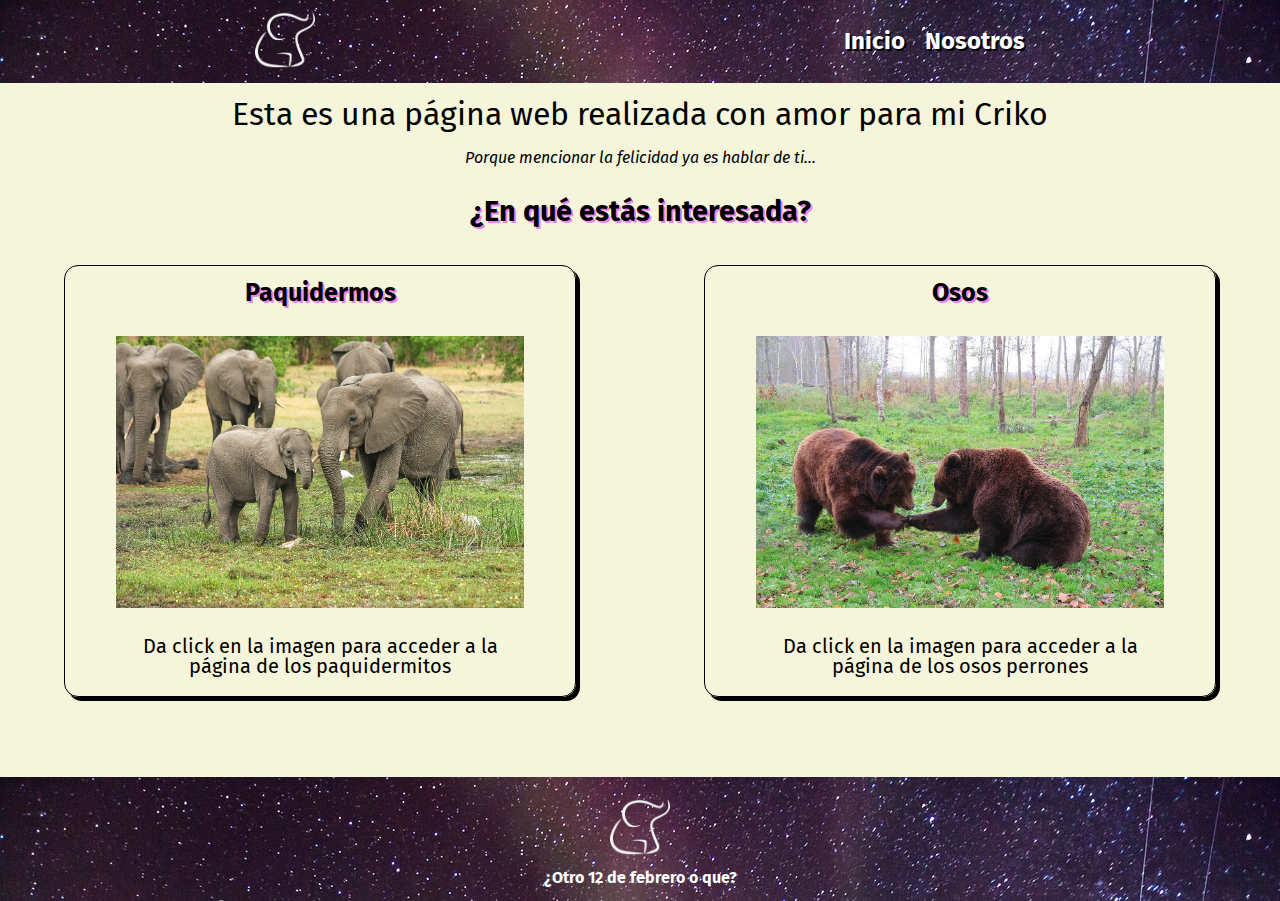
<file: index.html>
<!DOCTYPE html>

<html lang="es">

    <head>

        <meta charset="UTF-8">
        <title>Inicio - Paquidermosos</title>
        <link rel="preconnect" href="https://fonts.googleapis.com">
        <link rel="preconnect" href="https://fonts.gstatic.com" crossorigin>
        <link href="https://fonts.googleapis.com/css2?family=Fira+Sans:wght@300&display=swap" rel="stylesheet">
        <link rel="stylesheet" href="reset.css">
        <link rel="stylesheet" href="style.css">

    </head>

    <body>
        <header>
            
            <div class="caja-menu">

                <h1><img src="Imagenes/logoblanco1.png" alt="Logo paquidermito" class="logo-h1"></h1>

                <nav>
                    <ul>
                        <li><a href="index.html">Inicio</a></li>
                        <li><a href="nosotros.html">Nosotros</a></li>
                    </ul>
                </nav>

            </div>

        </header>

        <main>
            <div class="inicio-main">
                <div class="bienvenida">
                    <h2>Esta es una página web realizada con amor para mi Criko</h2>

                    <p>Porque mencionar la felicidad ya es hablar de ti...</p>
                </div>

                <section class="menu-paquidermosos">
                    <h3>¿En qué estás interesada?</h3>

                    <ul>
                        <li>
                            <h4>Paquidermos</h4>
                            <a href="paquidermos.html"><img src="Imagenes/paquidermos1.jpg" alt="Paquidermos felices" class="imagen-menu-paquidermosos"></a>
                            <p>Da click en la imagen para acceder a la página de los paquidermitos</p>
                        </li>

                        <li>
                            <h4>Osos</h4>
                            <a href="osos.html"><img src="Imagenes/osos1.jpg" alt="Osos perrones" class="imagen-menu-paquidermosos"></a>
                            <p>Da click en la imagen para acceder a la página de los osos perrones</p>
                        </li>
                    </ul>
                </section>
            </div>
        </main>

        <footer>
            <div>
                <img src="Imagenes/logoblanco1.png" alt="Logo paquidermil" class="logo-footer">
                <p>¿Otro 12 de febrero o que?</p>
            </div>
        </footer>
    </body>
</html>
</file>
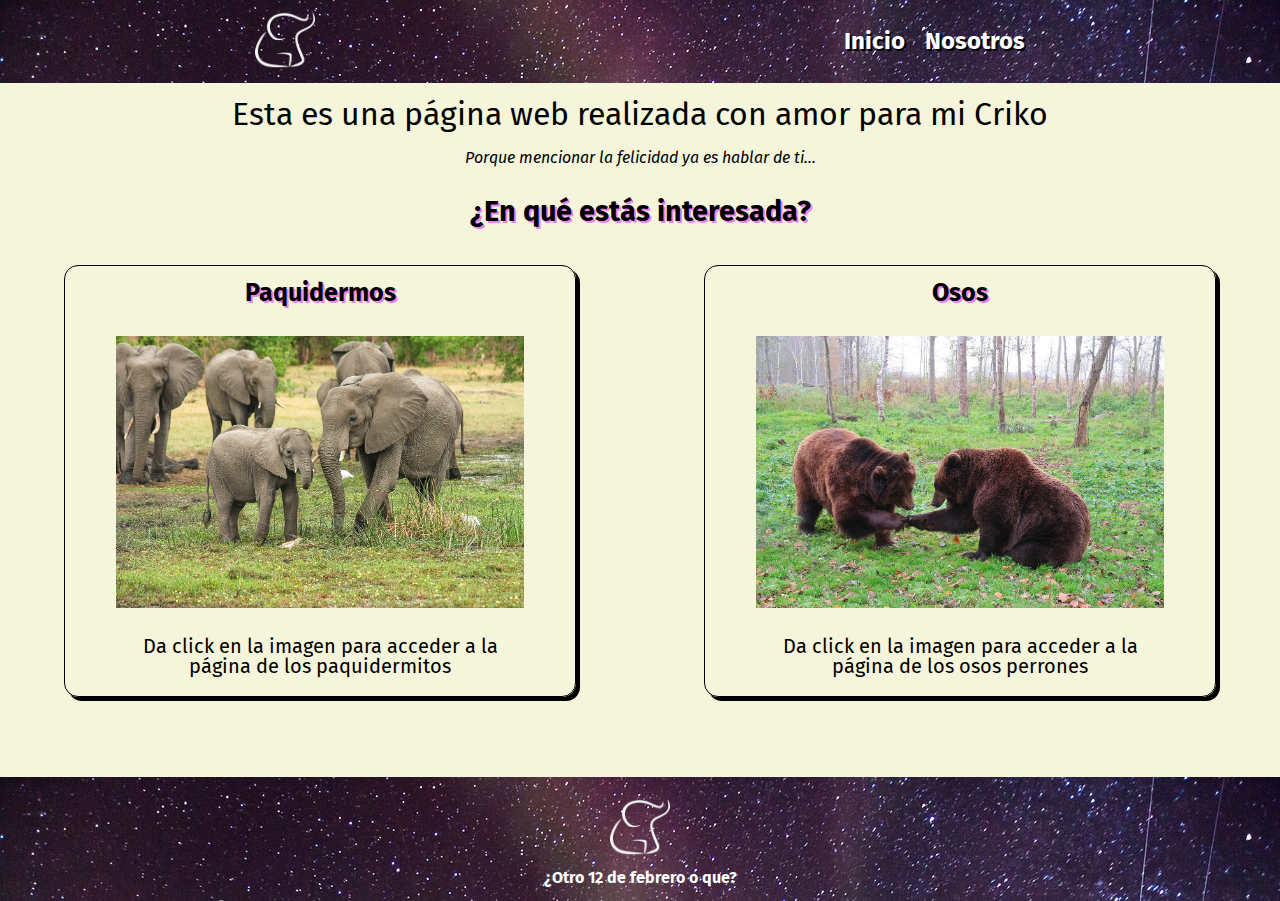
<file: inicio.html>
<!DOCTYPE html>

<html lang="es">

    <head>

        <meta charset="UTF-8">
        <title>Inicio - Paquidermosos</title>
        <link rel="preconnect" href="https://fonts.googleapis.com">
        <link rel="preconnect" href="https://fonts.gstatic.com" crossorigin>
        <link href="https://fonts.googleapis.com/css2?family=Fira+Sans:wght@300&display=swap" rel="stylesheet">
        <link rel="stylesheet" href="reset.css">
        <link rel="stylesheet" href="style.css">

    </head>

    <body>
        <header>
            
            <div class="caja-menu">

                <h1><img src="Imagenes/logoblanco1.png" alt="Logo paquidermito" class="logo-h1"></h1>

                <nav>
                    <ul>
                        <li><a href="inicio.html">Inicio</a></li>
                        <li><a href="nosotros.html">Nosotros</a></li>
                    </ul>
                </nav>

            </div>

        </header>

        <main>
            <div class="inicio-main">
                <div class="bienvenida">
                    <h2>Esta es una página web realizada con amor para mi Criko</h2>

                    <p>Porque mencionar la felicidad ya es hablar de ti...</p>
                </div>

                <section class="menu-paquidermosos">
                    <h3>¿En qué estás interesada?</h3>

                    <ul>
                        <li>
                            <h4>Paquidermos</h4>
                            <a href="paquidermos.html"><img src="Imagenes/paquidermos1.jpg" alt="Paquidermos felices" class="imagen-menu-paquidermosos"></a>
                            <p>Da click en la imagen para acceder a la página de los paquidermitos</p>
                        </li>

                        <li>
                            <h4>Osos</h4>
                            <a href="osos.html"><img src="Imagenes/osos1.jpg" alt="Osos perrones" class="imagen-menu-paquidermosos"></a>
                            <p>Da click en la imagen para acceder a la página de los osos perrones</p>
                        </li>
                    </ul>
                </section>
            </div>
        </main>

        <footer>
            <div>
                <img src="Imagenes/logoblanco1.png" alt="Logo paquidermil" class="logo-footer">
                <p>¿Otro 12 de febrero o que?</p>
            </div>
        </footer>
    </body>
</html>
</file>
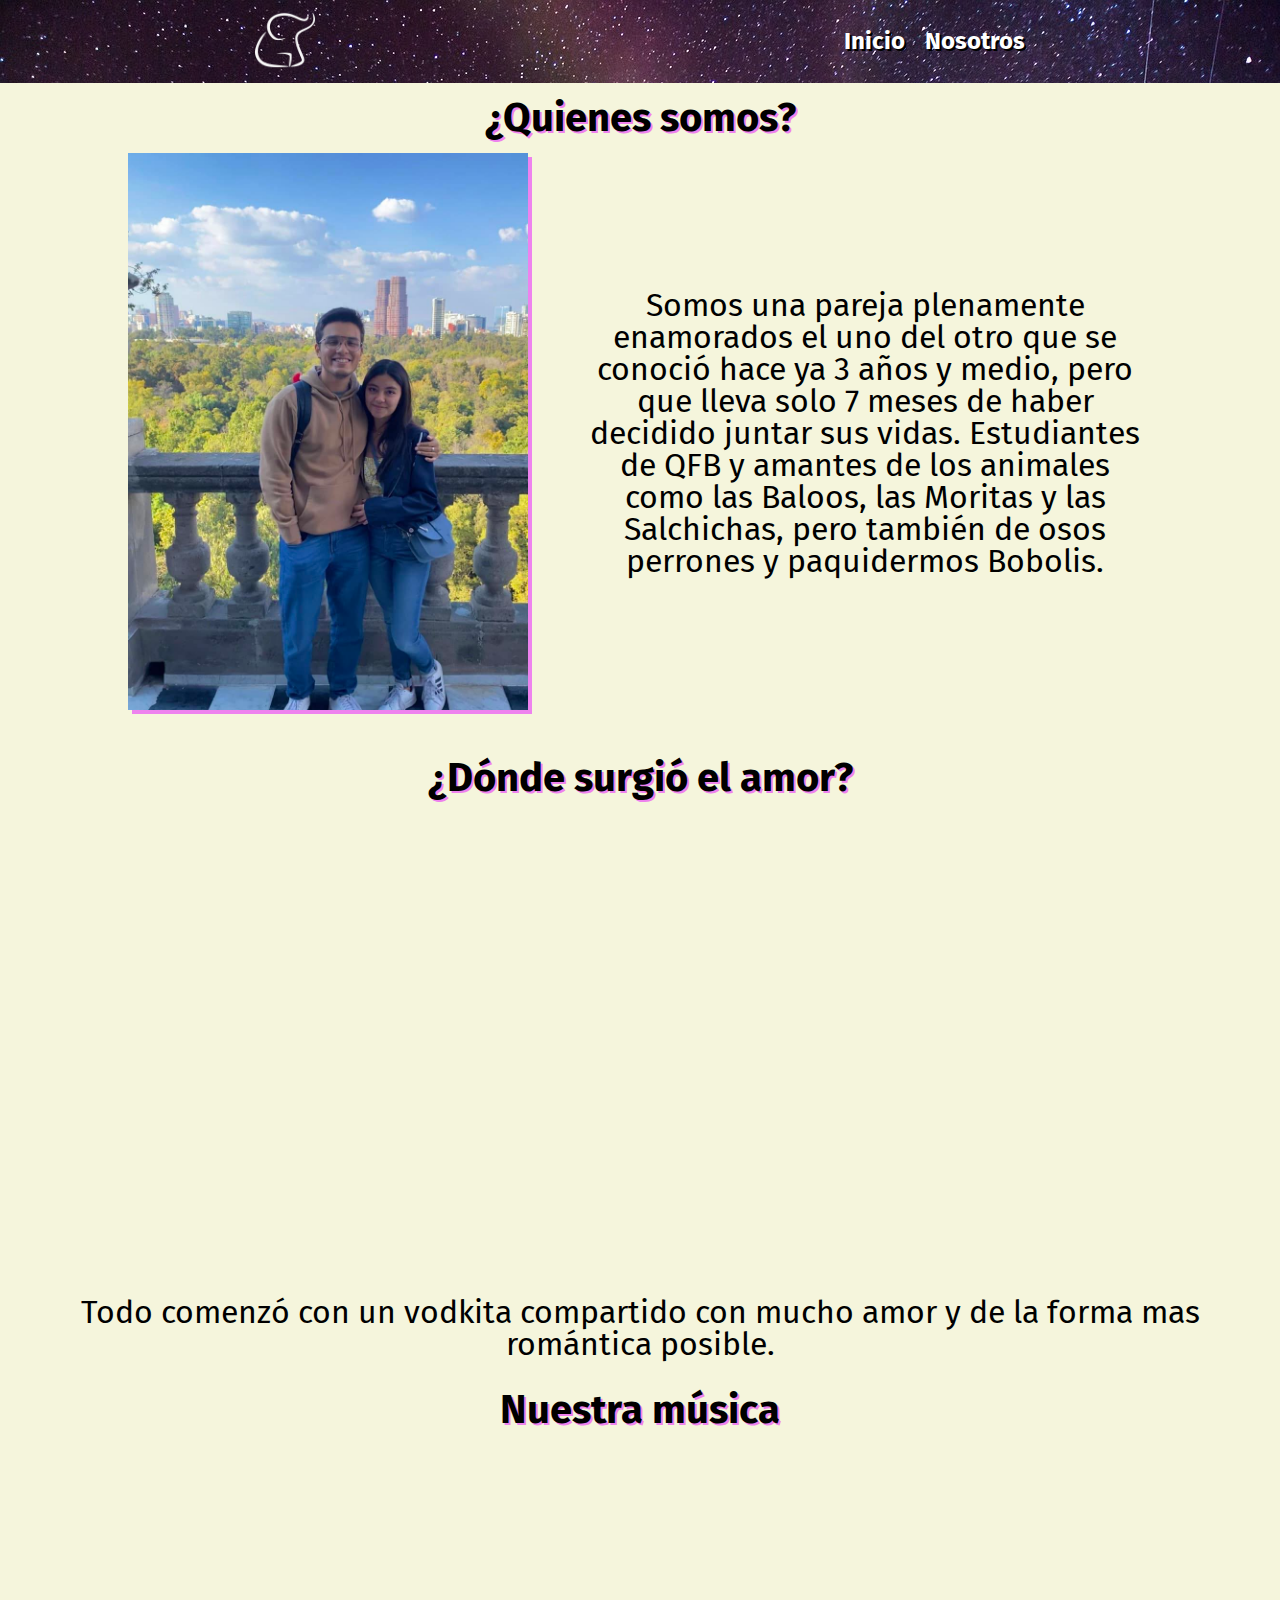
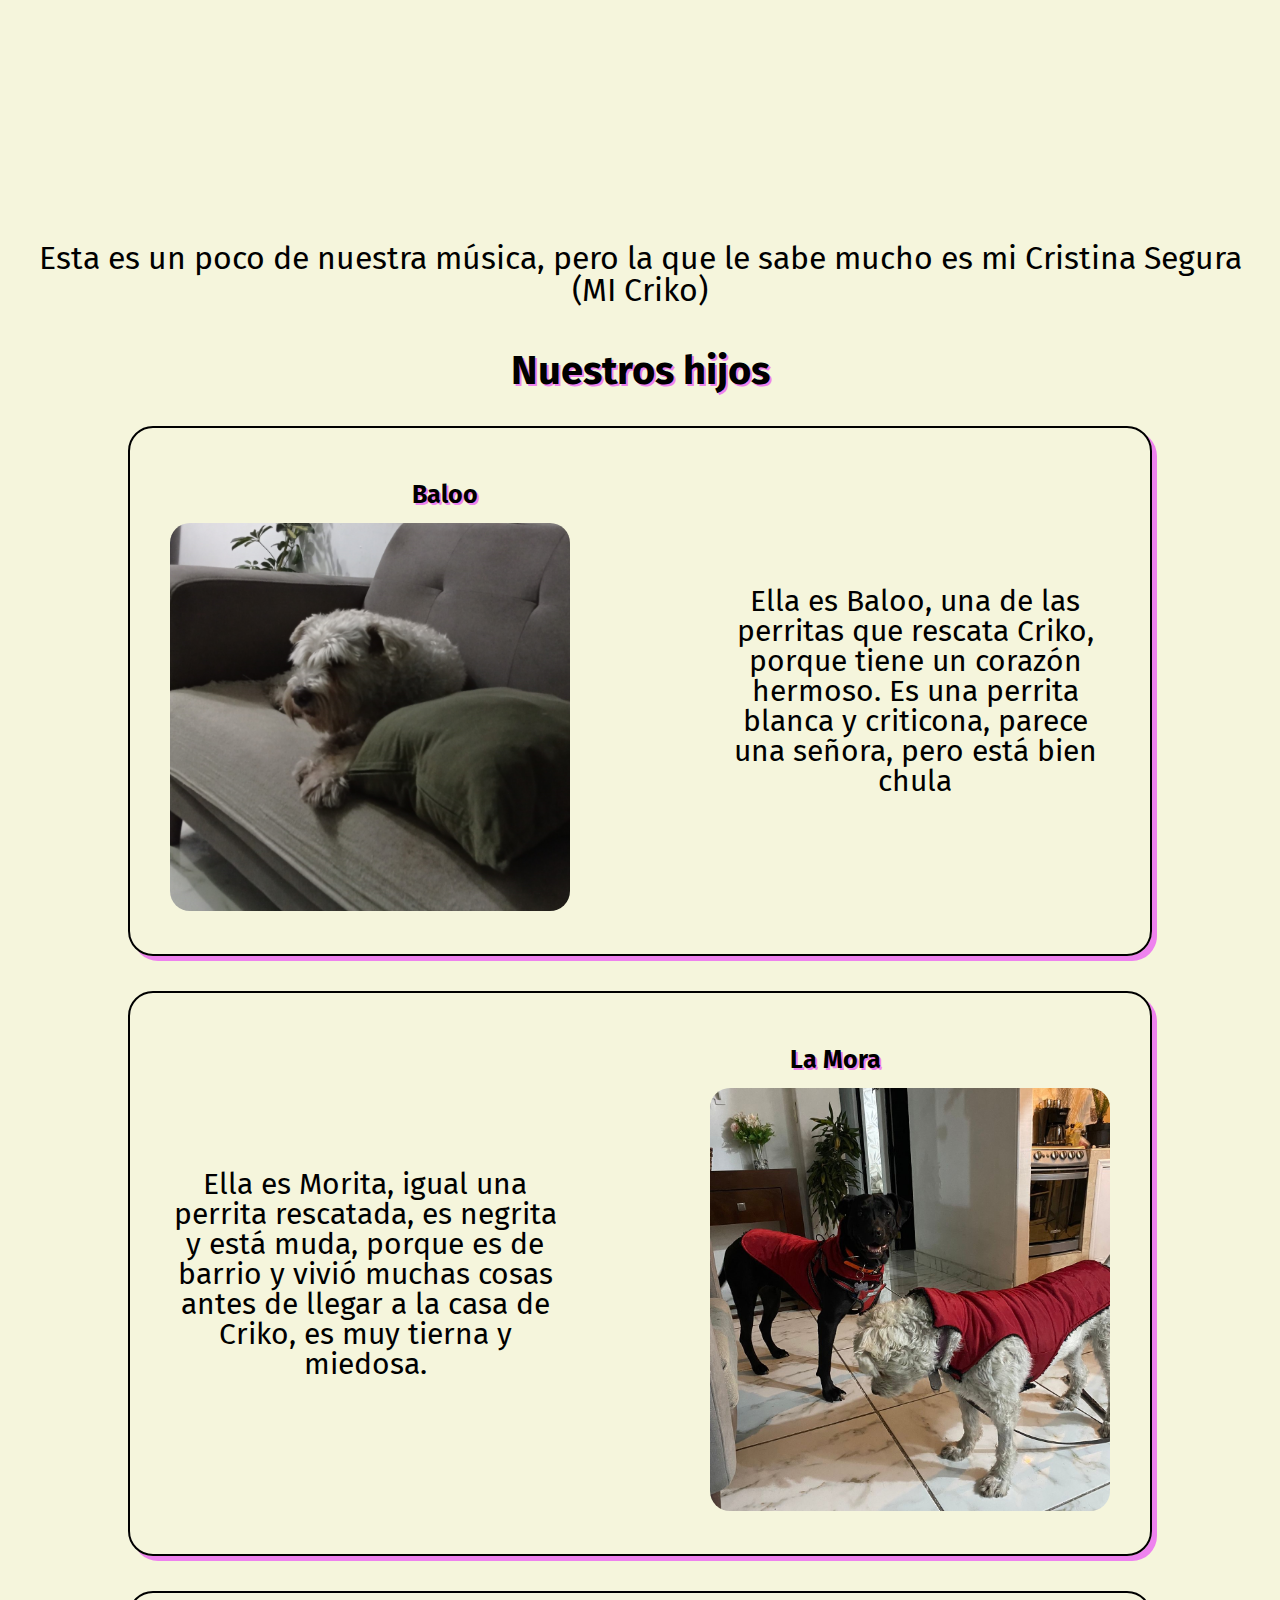
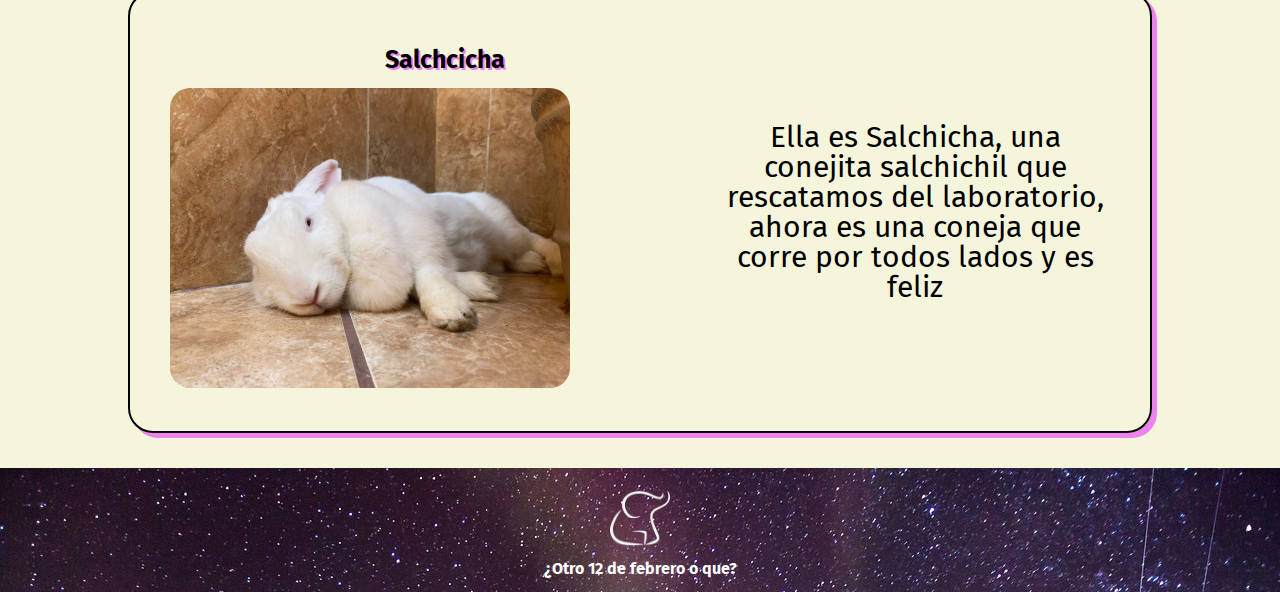
<file: nosotros.html>
<!DOCTYPE html>

<html lang="es">
    <head>
        <meta charset="UTF-8">
        <title>Nosotros - Paquidermosos</title>
        <link rel="preconnect" href="https://fonts.googleapis.com">
        <link rel="preconnect" href="https://fonts.gstatic.com" crossorigin>
        <link href="https://fonts.googleapis.com/css2?family=Fira+Sans:wght@300&display=swap" rel="stylesheet">
        <link rel="stylesheet" href="reset.css">
        <link rel="stylesheet" href="style.css">
    </head>

    <body>
        <header>
            <div class="caja-menu">

                <h1><img src="Imagenes/logoblanco1.png" alt="Logo paquidermito" class="logo-h1"></h1>

                <nav>
                    <ul>
                        <li><a href="index.html">Inicio</a></li>
                        <li><a href="nosotros.html">Nosotros</a></li>
                    </ul>
                </nav>

            </div>
        </header>

        <main>
            <div class="nosotros-main">

                <h2 class="nosotros-titulo">¿Quienes somos?</h2>

                <div class="nosotros">

                    <div class="nosotros1">
                        <img src="Imagenes/Nosotros/nosotros-juntos.jpg" alt="Fotito feliz">
                    </div>

                    <div class="nosotros2">
                        <p>Somos una pareja plenamente enamorados el uno del otro que se conoció hace ya 3 años y medio, pero que lleva solo 7 meses de haber decidido juntar sus vidas. Estudiantes de QFB y amantes de los animales como las Baloos, las Moritas y las Salchichas, pero también de osos perrones y paquidermos Bobolis.</p>
                    </div>

                </div>

                <div class="ubi-juan">
                    <h3>¿Dónde surgió el amor?</h3>

                    <iframe src="https://www.google.com/maps/embed?pb=!1m18!1m12!1m3!1d3763.6148474566794!2d-99.03751862524031!3d19.385822781883533!2m3!1f0!2f0!3f0!3m2!1i1024!2i768!4f13.1!3m3!1m2!1s0x85d1fd21fd89a2b7%3A0xd7ced4cce47b220d!2sCalle%20Gral.%20Antonio%20Leon%20236%2C%20Juan%20Escutia%2C%20Iztapalapa%2C%2009100%20Ciudad%20de%20M%C3%A9xico%2C%20CDMX!5e0!3m2!1ses-419!2smx!4v1682728195835!5m2!1ses-419!2smx" width="600" height="450" style="border:0;" allowfullscreen="" loading="lazy" referrerpolicy="no-referrer-when-downgrade" class="ubi"></iframe>

                    <p>Todo comenzó con un vodkita compartido con mucho amor y de la forma mas romántica posible.</p>

                </div>

                <div class="musica">

                    <h3>Nuestra música</h3>

                    <div class="spotify">

                        <iframe style="border-radius:12px" src="https://open.spotify.com/embed/playlist/3QWRdd3yPPy9KTqHWy8XsU?utm_source=generator" width="40%" height="352" frameBorder="0" allowfullscreen="" allow="autoplay; clipboard-write; encrypted-media; fullscreen; picture-in-picture" loading="lazy"></iframe>

                    </div>
                    
                    <p>Esta es un poco de nuestra música, pero la que le sabe mucho es mi Cristina Segura (MI Criko)</p>
                </div>

                <section class="hijos">
                    <h3>Nuestros hijos</h3>
                    <div class="hijos-lista">
                        <ul>
                            <li>
                                <div class="imagen-titulo">
                                    <h4>Baloo</h4>
                                    <img src="Imagenes/Nosotros/baloo2.jpeg" alt="La baloo preciosa" class="imagen-baloo">
                                </div>
                                <p>Ella es Baloo, una de las perritas que rescata Criko, porque tiene un corazón hermoso. Es una perrita blanca y criticona, parece una señora, pero está bien chula</p>
                            </li>
                            <li>
                                <p>Ella es Morita, igual una perrita rescatada, es negrita y está muda, porque es de barrio y vivió muchas cosas antes de llegar a la casa de Criko, es muy tierna y miedosa.</p>
                                <div class="imagen-titulo">
                                    <h4>La Mora</h4>
                                    <img src="Imagenes/Nosotros/mora2.jpg" alt="Una morita morena" class="imagen-mora">
                                </div>
                            </li>
                            <li>
                                <div class="imagen-titulo">
                                    <h4>Salchcicha</h4>
                                    <img src="Imagenes/Nosotros/salchicha1.jpg" alt="Una salchicha?" class="imagen-salchicha">
                                </div>
                                <p>Ella es Salchicha, una conejita salchichil que rescatamos del laboratorio, ahora es una coneja que corre por todos lados y es feliz</p>
                            </li>
                        </ul>
                    </div>
                </section>

            </div>
        </main>

        <footer>
            <div>
                <img src="Imagenes/logoblanco1.png" alt="Logo paquidermil" class="logo-footer">
                <p>¿Otro 12 de febrero o que?</p>
            </div>
        </footer>
    </body>
</html>
</file>
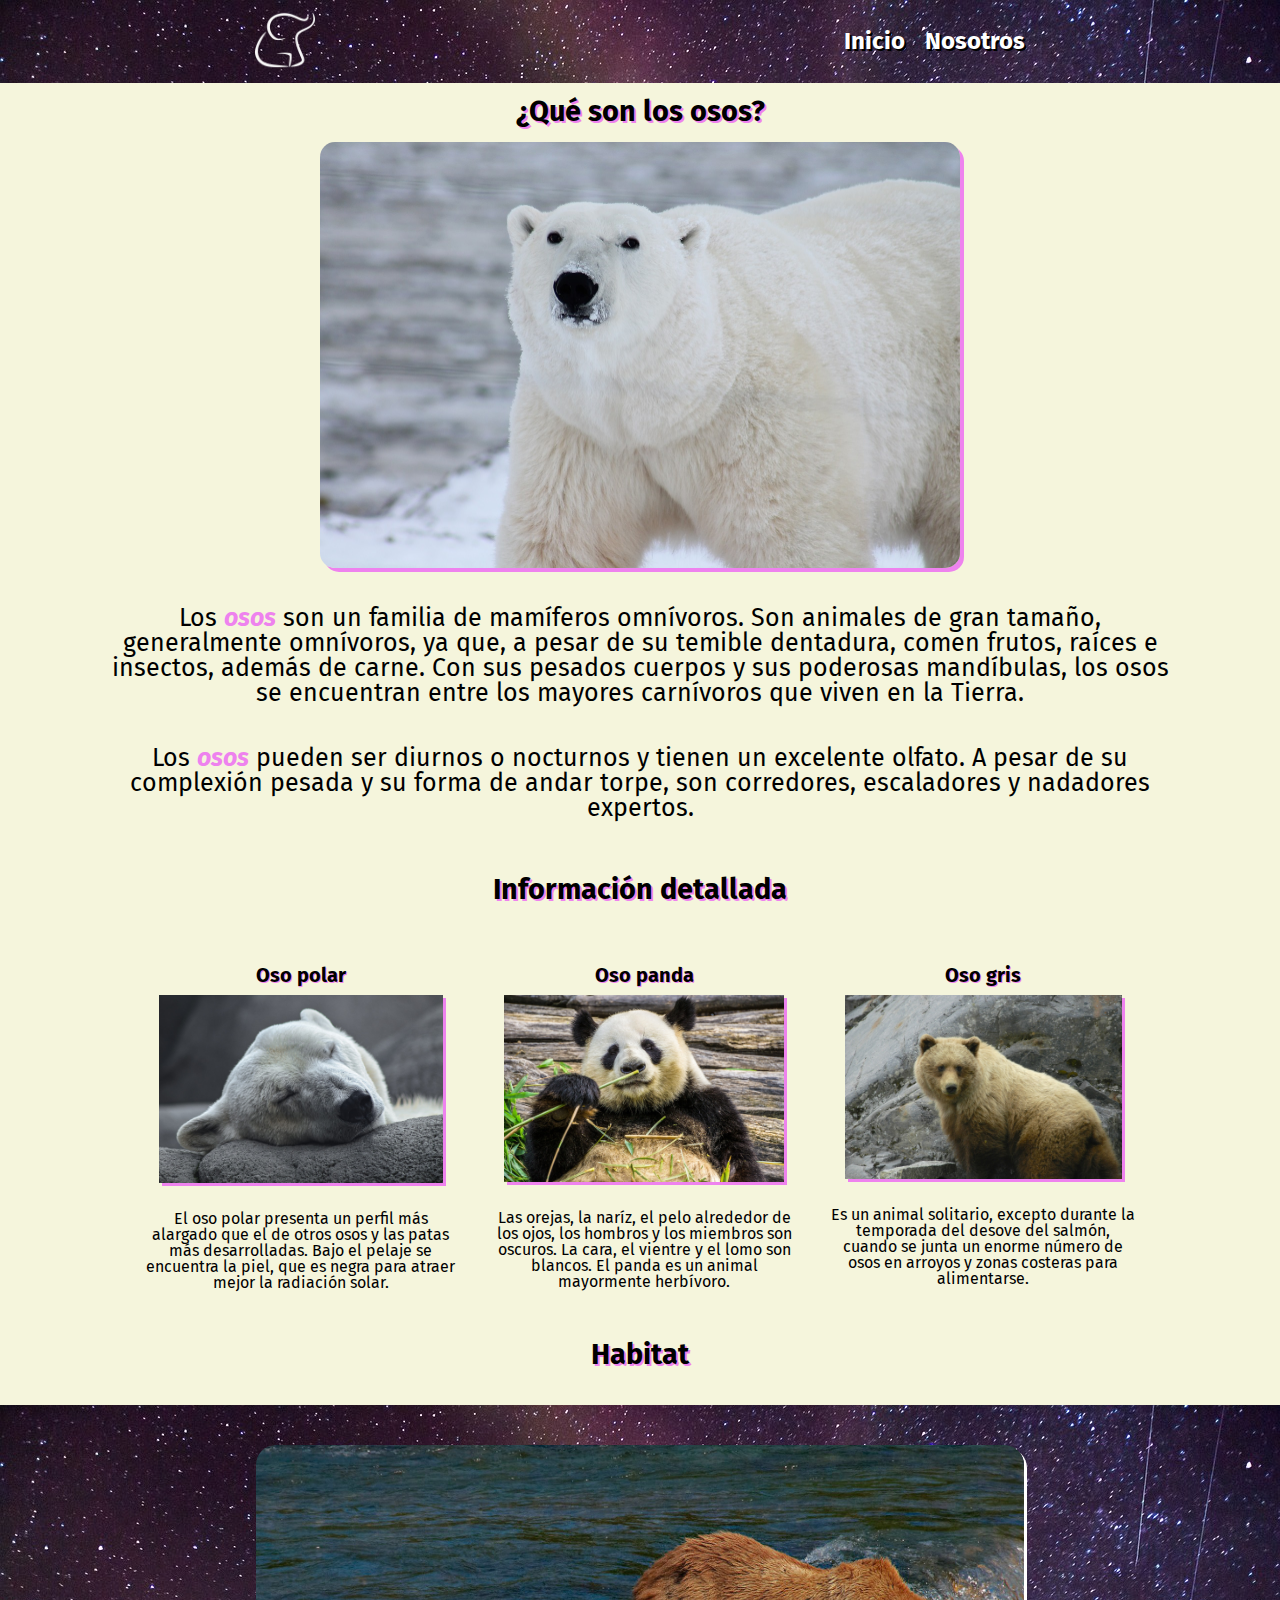
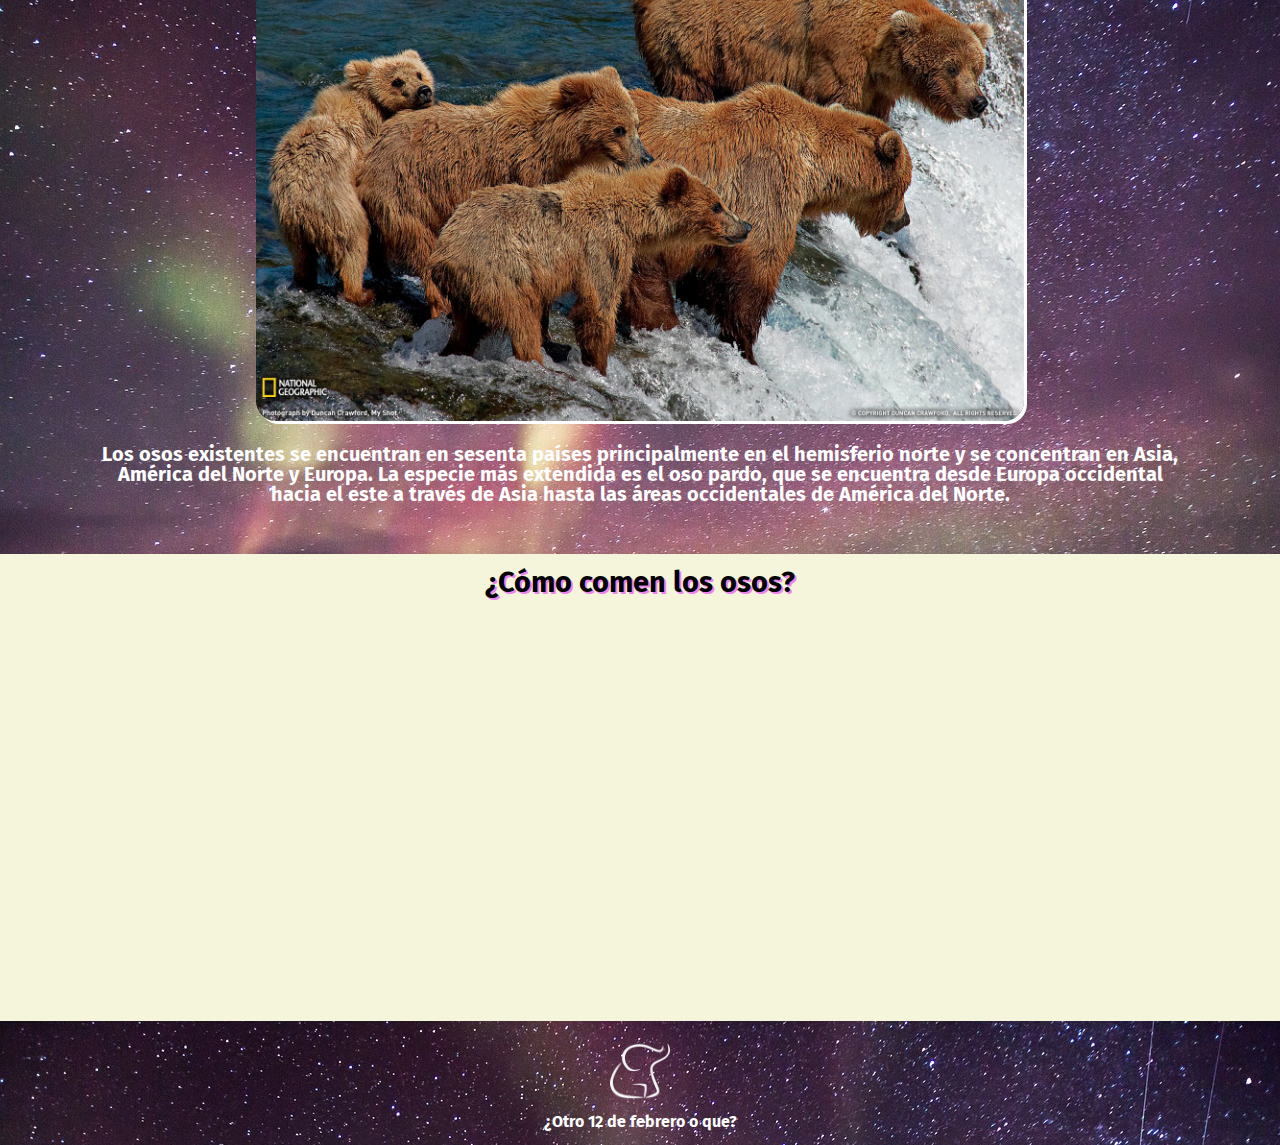
<file: osos.html>
<!DOCTYPE html>

<html lang="en">

    <head>
        <meta charset="UTF-8">
        <meta http-equiv="X-UA-Compatible" content="IE=edge">
        <meta name="viewport" content="width=device-width, initial-scale=1.0">
        <link rel="preconnect" href="https://fonts.googleapis.com">
        <link rel="preconnect" href="https://fonts.gstatic.com" crossorigin>
        <link href="https://fonts.googleapis.com/css2?family=Fira+Sans:wght@300&display=swap" rel="stylesheet">
        <link rel="stylesheet" href="reset.css">
        <link rel="stylesheet" href="style.css">
        <title>Osos perrones</title>
    </head>

    <body>
        <header>
            <div class="caja-menu">

                <h1><img src="Imagenes/logoblanco1.png" alt="Logo paquidermito" class="logo-h1"></h1>

                <nav>
                    <ul>
                        <li><a href="index.html">Inicio</a></li>
                        <li><a href="nosotros.html">Nosotros</a></li>
                    </ul>
                </nav>

            </div>
        </header>

        <main>
            <div class="paquidermos-main">
                <div class="info-general">
                    <h2 class="titulo-seccion">¿Qué son los osos?</h2>
                    <img src="Imagenes/Osos perrones/oso-info.jpg" alt="Un oso perron">
                    <p>Los <strong class="strong">osos</strong> son un familia de mamíferos omnívoros. Son animales de gran tamaño, generalmente omnívoros, ya que, a pesar de su temible dentadura, comen frutos, raíces e insectos, además de carne. Con sus pesados cuerpos y sus poderosas mandíbulas, los osos se encuentran entre los mayores carnívoros que viven en la Tierra.</p>
                    <p>Los <strong class="strong">osos</strong> pueden ser diurnos o nocturnos y tienen un excelente olfato. A pesar de su complexión pesada y su forma de andar torpe, son corredores, escaladores y nadadores expertos.</p>
                </div>

                <div class="info">
                    <h2 class="titulo-seccion">Información detallada</h2>
                    <section class="info-content">

                        <div class="vida-p">
                            <div class="vida-p-lista">
                                <ul>
                                    <li>
                                        <h4>Oso polar</h4>
                                        <img src="Imagenes/Osos perrones/oso-info2.jpg" alt="Oso polar" class="imagen-p-lista">
                                        <p>El oso polar presenta un perfil más alargado que el de otros osos y las patas más desarrolladas. Bajo el pelaje se encuentra la piel, que es negra para atraer mejor la radiación solar.</p>
                                    </li>
                                    <li>
                                        <h4>Oso panda</h4>
                                        <img src="Imagenes/Osos perrones/oso-panda.jpg" alt="Oso panda perron" class="imagen-p-lista">
                                        <p>Las orejas, la naríz, el pelo alrededor de los ojos, los hombros y los miembros son oscuros. La cara, el vientre y el lomo son blancos. El panda es un animal mayormente herbívoro.</p>
                                    </li>
                                    <li>
                                        <h4>Oso gris</h4>
                                        <img src="Imagenes/Osos perrones/oso-gris.jpg" alt="Oso grizzly" class="imagen-p-lista">
                                        <p>Es un animal solitario, excepto durante la temporada del desove del salmón, cuando se junta un enorme número de osos en arroyos y zonas costeras para alimentarse.</p>
                                    </li>
                                </ul>
                            </div>
                        </div>

                        <div class="habitat-p">
                            <h2 class="titulo-seccion">Habitat</h2>
                            <div class="habitat-p-content">
                                <img src="Imagenes/Osos perrones/habitat-osos1.jpg" alt="Elefantes caminando en una sabana" class="imagen-habitat">
                                <p>Los osos existentes se encuentran en sesenta países principalmente en el hemisferio norte y se concentran en Asia, América del Norte y Europa. La especie más extendida es el oso pardo, que se encuentra desde Europa occidental hacia el este a través de Asia hasta las áreas occidentales de América del Norte.</p>
                            </div>
                        </div>

                        <div class="alimento-p">
                            <h2 class="titulo-seccion">¿Cómo comen los osos?</h2>
                            <div class="alimento-video-p">
                                <iframe width="560" height="315" src="https://www.youtube.com/embed/TSSPDwAQLXs?start=6" title="YouTube video player" frameborder="0" allow="accelerometer; autoplay; clipboard-write; encrypted-media; gyroscope; picture-in-picture; web-share" allowfullscreen></iframe>
                            </div>
                        </div>
                    </section>
                </div>
            </div>
        </main>

        <footer>
            <div>
                <img src="Imagenes/logoblanco1.png" alt="Logo paquidermil" class="logo-footer">
                <p>¿Otro 12 de febrero o que?</p>
            </div>
        </footer>
    </body>

</html>
</file>
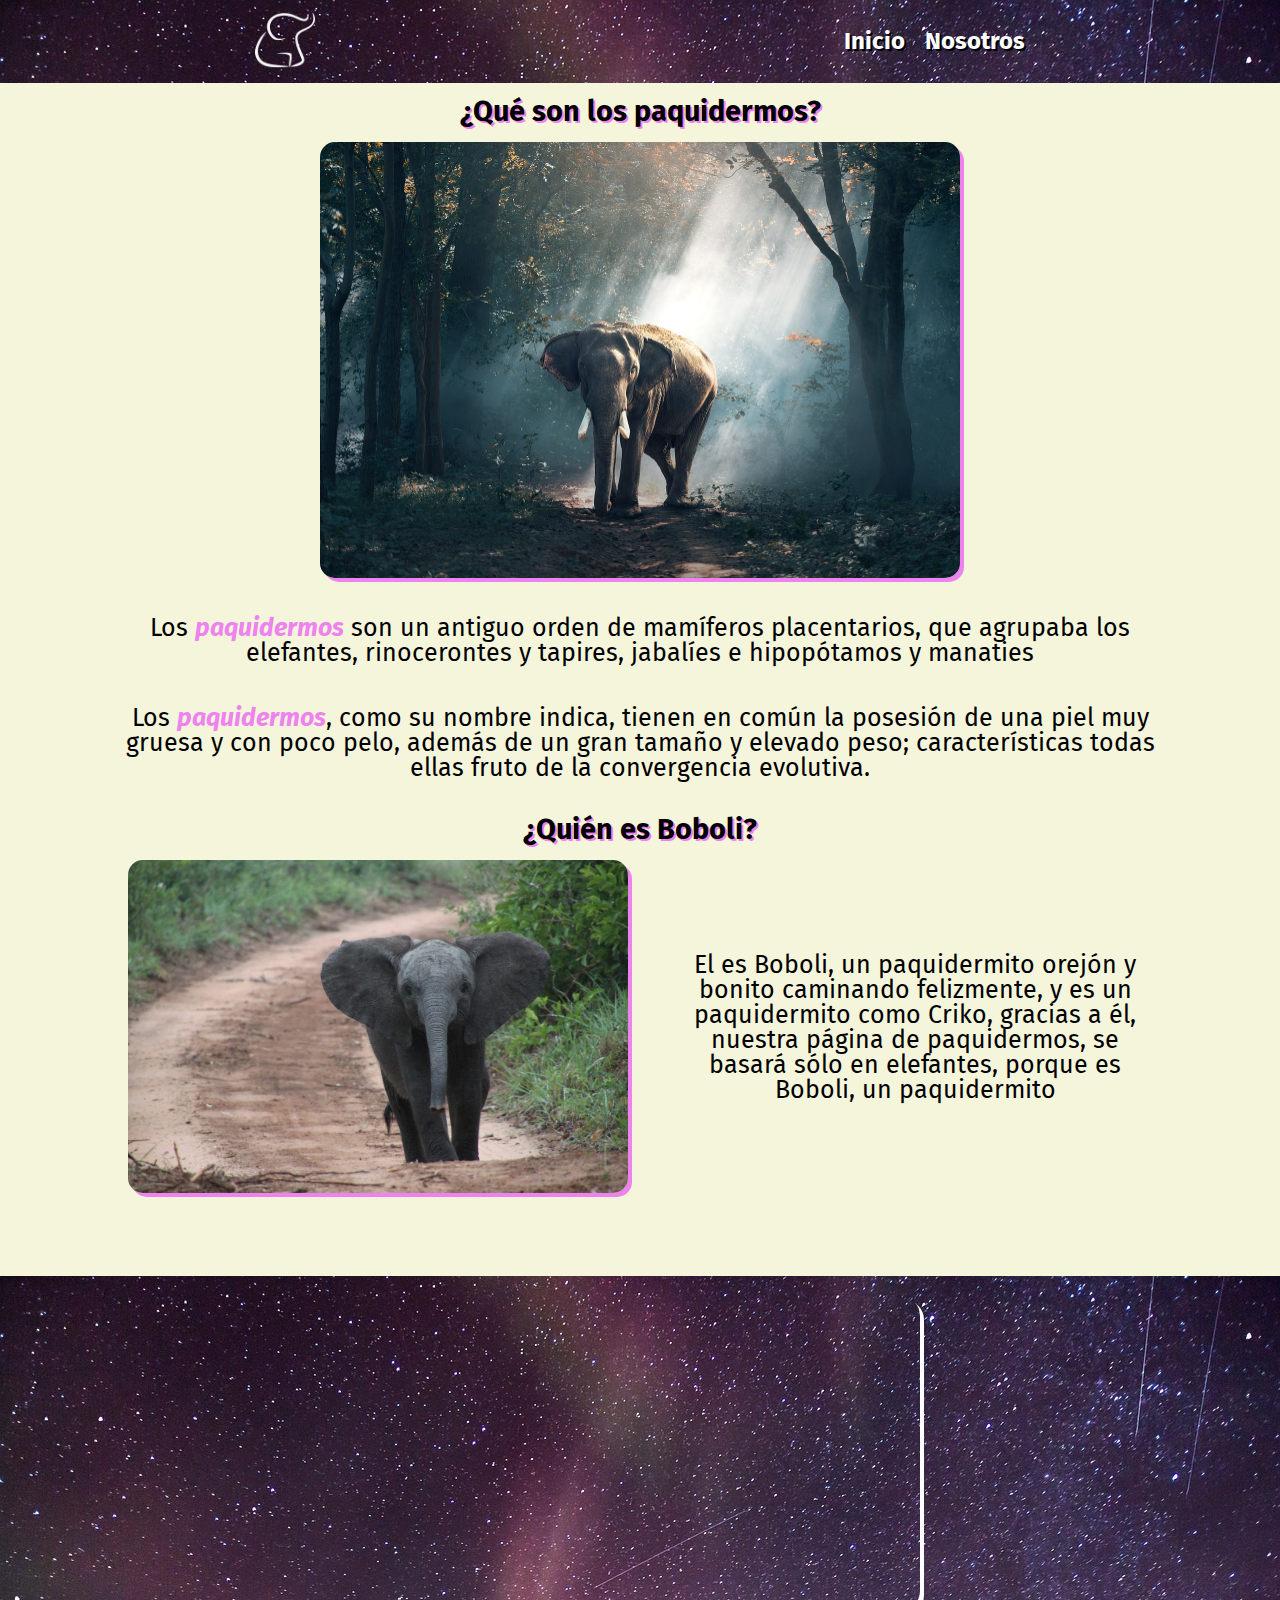
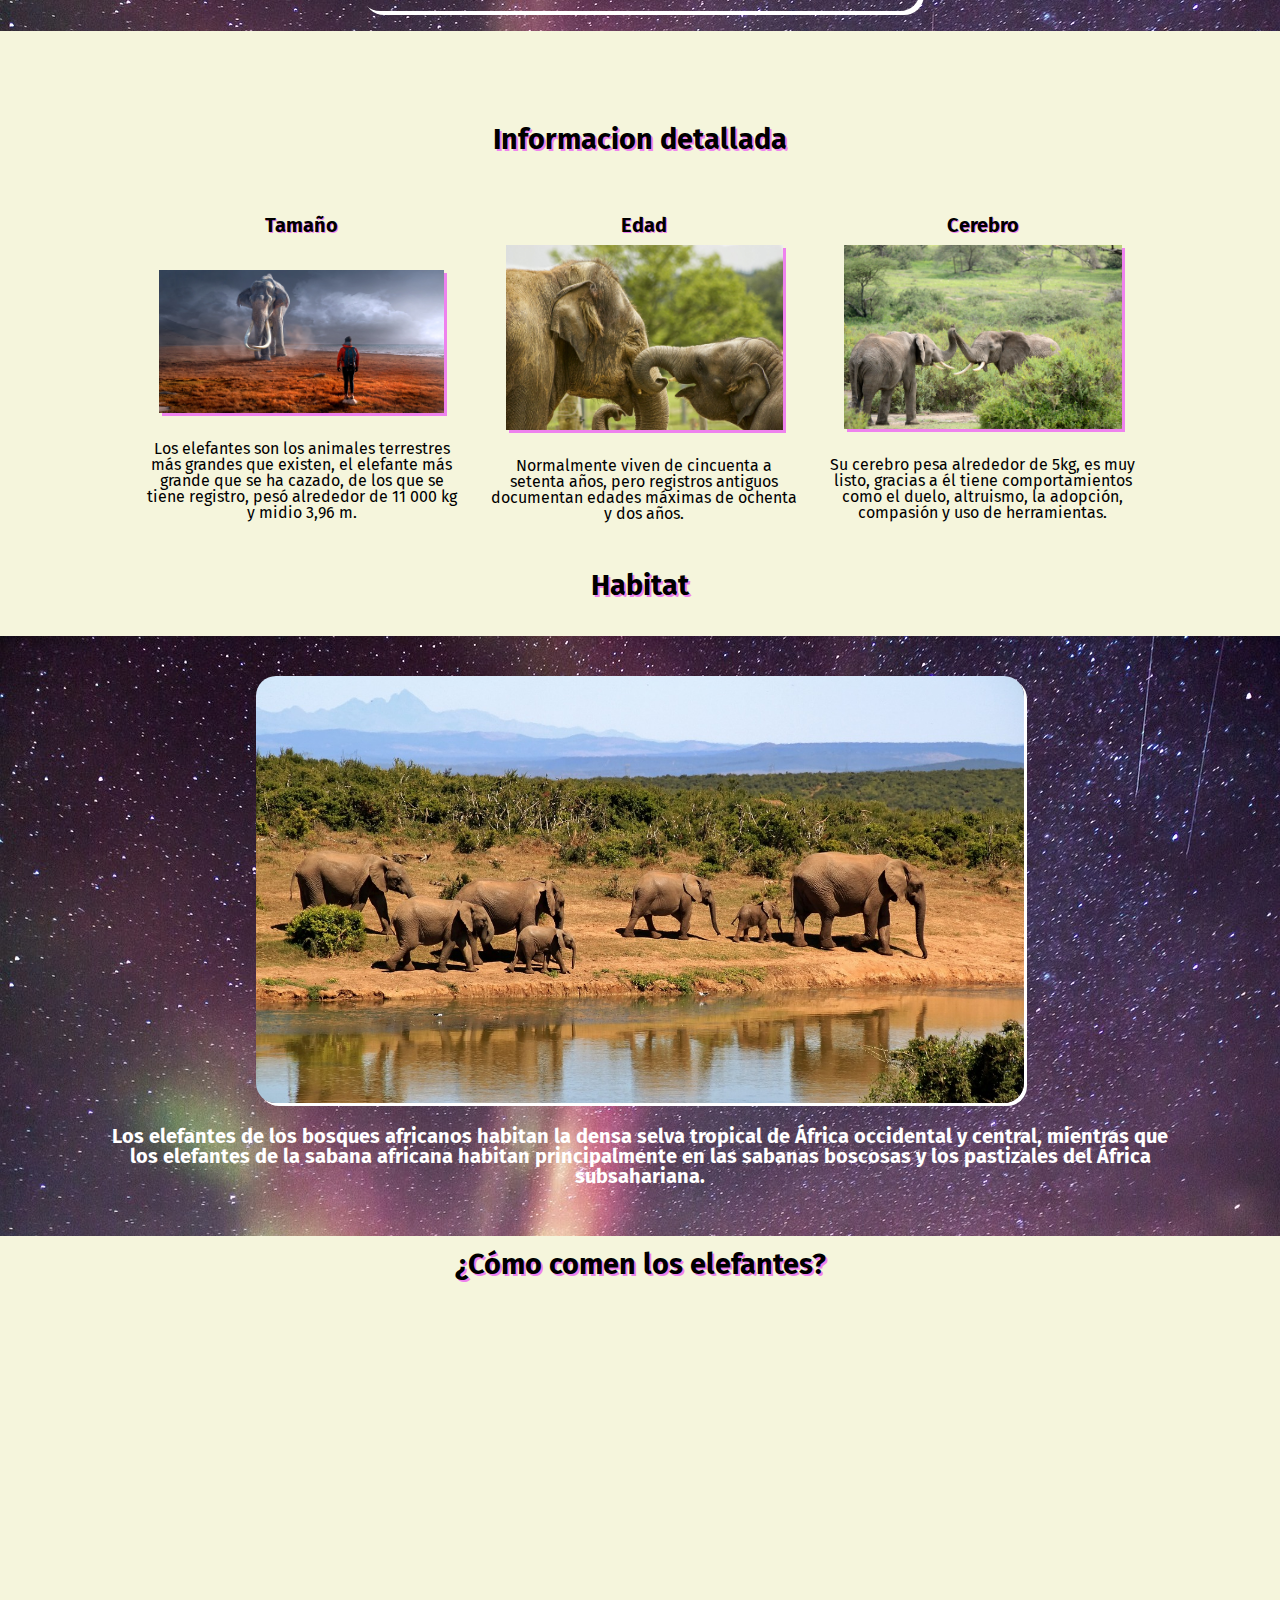
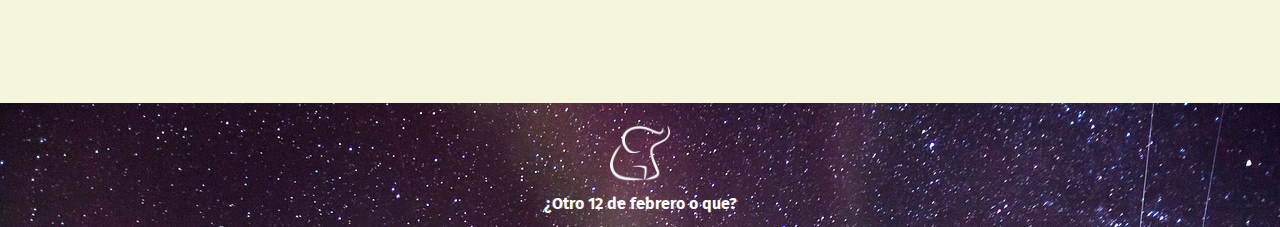
<file: paquidermos.html>
<!DOCTYPE html>

<html lang="en">

    <head>
        <meta charset="UTF-8">
        <meta http-equiv="X-UA-Compatible" content="IE=edge">
        <meta name="viewport" content="width=device-width, initial-scale=1.0">
        <link rel="preconnect" href="https://fonts.googleapis.com">
        <link rel="preconnect" href="https://fonts.gstatic.com" crossorigin>
        <link href="https://fonts.googleapis.com/css2?family=Fira+Sans:wght@300&display=swap" rel="stylesheet">
        <link rel="stylesheet" href="reset.css">
        <link rel="stylesheet" href="style.css">
        <title>Paquidermitos</title>
    </head>

    <body>
        <header>
            <div class="caja-menu">

                <h1><img src="Imagenes/logoblanco1.png" alt="Logo paquidermito" class="logo-h1"></h1>

                <nav>
                    <ul>
                        <li><a href="index.html">Inicio</a></li>
                        <li><a href="nosotros.html">Nosotros</a></li>
                    </ul>
                </nav>

            </div>
        </header>

        <main>
            <div class="paquidermos-main">
                <div class="info-general">
                    <h2 class="titulo-seccion">¿Qué son los paquidermos?</h2>
                    <img src="Imagenes/Paquidermitos/elefante-info.jpg" alt="Un elefante grande en la selva">
                    <p>Los <strong class="strong">paquidermos</strong> son un antiguo orden de mamíferos placentarios, que agrupaba los elefantes, rinocerontes y tapires, jabalíes e hipopótamos y manaties</p>
                    <p>Los <strong class="strong">paquidermos</strong>, como su nombre indica, tienen en común la posesión de una piel muy gruesa y con poco pelo, además de un gran tamaño y elevado peso; características todas ellas fruto de la convergencia evolutiva.</p>
                </div>

                <div class="boboli">
                    <h2 class="titulo-seccion">¿Quién es Boboli?</h2>
                    <div class="boboli-content">
                        <div class="boboli-imagen-div">
                            <img src="Imagenes/Paquidermitos/boboli1.jpg" alt="Boboli, un paquidermito">
                        </div>
                        <p>El es Boboli, un paquidermito orejón y bonito caminando felizmente, y es un paquidermito como Criko, gracias a él, nuestra página de paquidermos, se basará sólo en elefantes, porque es Boboli, un paquidermito</p>
                    </div>

                    <div class="boboli-video">
                        <iframe width="560" height="315" src="https://www.youtube.com/embed/7y0clxkqJxs?start=4" title="YouTube video player" frameborder="0" allow="accelerometer; autoplay; clipboard-write; encrypted-media; gyroscope; picture-in-picture; web-share" allowfullscreen></iframe>
                    </div>
                </div>

                <div class="info">
                    <h2 class="titulo-seccion">Informacion detallada</h2>
                    <section class="info-content">

                        <div class="vida-p">
                            <div class="vida-p-lista">
                                <ul>
                                    <li class="tamaño-li">
                                        <h4>Tamaño</h4>
                                        <img src="Imagenes/Paquidermitos/elefante-tamaño.jpg" alt="Elefante de gran tamaño" class="imagen-p-lista">
                                        <p>Los elefantes son los animales terrestres más grandes que existen, el elefante más grande que se ha cazado, de los que se tiene registro, pesó alrededor de 11 000 kg y midio 3,96 m.</p>
                                    </li>
                                    <li>
                                        <h4>Edad</h4>
                                        <img src="Imagenes/Paquidermitos/elefante-edad.jpg" alt="Elefante con su cria" class="imagen-p-lista">
                                        <p>Normalmente viven de cincuenta a setenta años, pero registros antiguos documentan edades máximas de ochenta y dos años.</p>
                                    </li>
                                    <li>
                                        <h4>Cerebro</h4>
                                        <img src="Imagenes/Paquidermitos/elefante-listo.jpg" alt="Elefantes jugando" class="imagen-p-lista">
                                        <p>Su cerebro pesa alrededor de 5kg, es muy listo, gracias a él tiene comportamientos como el duelo, altruismo, la adopción, compasión y uso de herramientas.</p>
                                    </li>
                                </ul>
                            </div>
                        </div>

                        <div class="habitat-p">
                            <h2 class="titulo-seccion">Habitat</h2>
                            <div class="habitat-p-content">
                                <img src="Imagenes/Paquidermitos/elefante-habitat2.jpg" alt="Elefantes caminando en una sabana" class="imagen-habitat">
                                <p>Los elefantes de los bosques africanos habitan la densa selva tropical de África occidental y central, mientras que los elefantes de la sabana africana habitan principalmente en las sabanas boscosas y los pastizales del África subsahariana.</p>
                            </div>
                        </div>

                        <div class="alimento-p">
                            <h2 class="titulo-seccion">¿Cómo comen los elefantes?</h2>
                            <div class="alimento-video-p">
                                <iframe width="560" height="315" src="https://www.youtube.com/embed/TYDBOVcpJWs?start=4" title="YouTube video player" frameborder="0" allow="accelerometer; autoplay; clipboard-write; encrypted-media; gyroscope; picture-in-picture; web-share" allowfullscreen></iframe>
                            </div>
                        </div>
                    </section>
                </div>
            </div>
        </main>

        <footer>
            <div>
                <img src="Imagenes/logoblanco1.png" alt="Logo paquidermil" class="logo-footer">
                <p>¿Otro 12 de febrero o que?</p>
            </div>
        </footer>
    </body>

</html>
</file>
<file: style.css>
body {

    font-family: 'Fira Sans', sans-serif;
}

/* Estilo general del header */
.caja-menu {

    width: 100%;
    display: flex;
    justify-content: space-around;
    padding: 10px 0;
    background: url("Imagenes/aurora1.jpg");
}

.caja-menu ul {

    position: relative;
    top: 30%;
    display: flex;
    justify-content: center;
}

.caja-menu li {

    display: inline;
    padding-left: 20px;
}

.caja-menu a {

    color: white;
    font-weight: bold;
    text-decoration: none;
    font-size: 1.5em;
    text-shadow: 2px 2px black;
}

.caja-menu a:hover {

    color: aquamarine;
    text-decoration: underline;
}

.logo-h1 {

    width: 60px;
}

/*Aqui inica el estilo general del footer*/

footer {

    text-align: center;
    color: white;
    background: url("Imagenes/aurora1.jpg");
}

footer img {

    width: 60px;
    margin: 20px 0 10px 0;
}

footer p {

    font-weight: bold;
    padding-bottom: 15px;
}

/*Aqui inicia el estilo de la pagina de Inicio*/

.bienvenida {

    text-align: center;
    margin-bottom: 2em;
}

.bienvenida h2 {

    font-size: 2em;
    margin-bottom: 20px;
    padding-top: 15px;
}

.bienvenida p {

    font-style: italic;
}

.menu-paquidermosos {

    width: 100%;
}

.menu-paquidermosos h3 {

    text-align: center;
    font-size: 1.8em;
    font-weight: bold;
    text-shadow: 2px 2px violet;
    margin: 0 0 3% 0;
}

.menu-paquidermosos ul {

    width: 100%;
    display: flex;
    justify-content: space-around;
    padding-bottom: 80px;
}

.menu-paquidermosos li {

    display: inline-block;
    text-align: center;
    width: 40%;
    box-sizing: border-box;
    border: 1px solid black;
    border-radius: 14px;
    box-shadow: 4px 4px black;
}

.menu-paquidermosos li:hover {

    border: 1px solid violet;
    box-shadow: 4px 4px violet;
}

.menu-paquidermosos h4 {

    font-weight: bold;
    margin: 15px 0;
    font-size: 25px;
    text-shadow: 2px 2px violet;
}

.imagen-menu-paquidermosos {

    width: 80%;
    margin: 15px 0;
}

.menu-paquidermosos p {

    font-size: 20px;
    width: 80%;
    margin: 10px auto;
    margin-bottom: 20px;
}

/*Aqui empieza el estilo de la seccion de nosotros */
.nosotros-main, .inicio-main, .paquidermos-main {

    background-color: beige;
}

.nosotros-titulo {

    font-size: 2.5em;
    font-weight: bold;
    text-shadow: 2px 2px violet;
    padding-top: 15px;
    margin-bottom: 15px;
    text-align: center;
}

.ubi-juan h3, .musica h3, .hijos h3 {

    font-size: 2.5em;
    font-weight: bold;
    text-shadow: 2px 2px violet;
    margin: 15px 0;
    text-align: center;
}

.nosotros {

    width: 80%;
    margin: 0 auto;
    display: flex;
    justify-content: space-around;
    text-align: center;
    padding-bottom: 30px;
}

.nosotros img{

    width: 400px;
    box-shadow: 4px 4px violet;
    margin-right: 50px;
}

.nosotros img:hover {

    box-shadow: 4px 4px aquamarine;
}

.nosotros1 {

    display: inline-block;
}

.nosotros2 {

    display: inline-block;
    width: 80%;
    margin: auto auto;
    font-size: 32px;
}

.ubi {

    width: 100%;
}

.ubi-juan p {

    text-align: center;
    font-size: 32px;
    margin: 30px 15px;
}

.musica h3 {

    margin: 30px 0;
}

.musica p {

    text-align: center;
    font-size: 32px;
    margin: 30px 15px 0 15px;
    padding-bottom: 30px;
}

.spotify {

    display: flex;
    justify-content: space-around;
    margin: 30px 0;
}

.hijos {

    padding-bottom: 35px;
}

.imagen-baloo {

    width: 400px;
    border-radius: 20px;
    margin-right: 150px;
}

.imagen-mora {

    width: 400px;
    border-radius: 20px;
    margin-left: 150px;
}

.imagen-salchicha {

    width: 400px;
    border-radius: 20px;
    margin-right: 150px;
}

.hijos-lista li {

    width: 80%;
    margin: 35px auto 0 auto;
    display: flex;
    justify-content: space-around;
    box-sizing: border-box;
    border: 2px solid black;
    border-radius: 25px;
    padding: 40px;
    box-shadow: 5px 5px violet;
}

.hijos-lista li:hover {

    box-shadow: 5px 5px aquamarine;    
}

.hijos-lista p {

    width: 80%;
    margin: auto auto;
    font-size: 30px;
    text-align: center;
}

.imagen-titulo {

    text-align: center;
}

.imagen-titulo h4 {

    margin: 15px 0;
    font-size: 25px;
    font-weight: bold;
    text-shadow: 2px 2px violet;
}

/*Aqui inicia el estilo de la pagina Proposito*/

/*Aqui inicia el estilo de la pagina Paquidermitos y osos*/

.strong {

    color: violet;
    font-weight: bold;
    font-style: italic;
}

.titulo-seccion {

    text-align: center;
    font-size: 1.8em;
    font-weight: bold;
    text-shadow: 2px 2px violet;
    padding: 15px 0;
}

.info-general {

    text-align: center;
}

.info-general img {

    width: 50%;
    border-radius: 15px;
    box-shadow: 4px 4px violet;
    margin-bottom: 15px;
    transition: 0.5s;
}

.info-general img:hover {

    width: 55%;
    box-shadow: 4px 4px aquamarine;
}

.info-general p {

    font-size: 25px;
    padding: 20px 100px;
}

.boboli-content {

    width: 80%;
    margin: 0 auto;
    display: flex;
    justify-content: space-around;
}

.boboli-content p {

    text-align: center;
    font-size: 25px;
    padding-left: 50px;
    display: inline-block;
    margin: auto auto;
}

.boboli-imagen-div img{

    width: 500px;
    border-radius: 15px;
    box-sizing: border-box;
    box-shadow: 4px 4px violet;
    transition: 0.5s;
}

.boboli-imagen-div img:hover {

    box-sizing: border-box;
    box-shadow: 4px 4px aquamarine;
}

.boboli-video {

    width: 100%;
    display: flex;
    justify-content: center;
    margin: 80px 0;
    padding: 20px 0;
    background: url(Imagenes/aurora1.jpg);
}

.boboli-video iframe {

    box-sizing: border-box;
    border-radius: 20px;
    box-shadow: 4px 4px white;
}

.info {

    margin: 20px 0 0 0;
    padding-bottom: 10px;
}

.vida-p-lista {

    width: 80%;
    margin: 0 auto;
    padding: 35px 0;
}

.vida-p-lista ul {

    width: 100%;
    display: flex;
    justify-content: space-around;
}

.vida-p-lista li {

    display: inline-block;
    text-align: center;
    margin: 0 15px;
}

.vida-p-lista h4 {

    margin: 10px;
    font-weight: bold;
    font-size: 20px;
    text-shadow: 1px 1px violet;
}

.imagen-p-lista {

    width: 90%;
    margin-bottom: 25px;
    box-shadow: 3px 3px violet;
}

.tamaño-li img {

    margin-top: 25px;
}

.habitat-p-content {

    width: 100%;
    margin: 20px auto 0 auto;
    text-align: center;
    background: url(Imagenes/aurora1.jpg);
    padding: 40px 0;
}

.habitat-p-content p {

    color: white;
    font-weight: bold;
    font-size: 20px;
    margin: 20px 0 10px 0;
    padding: 0 100px;
}

.imagen-habitat {

    width: 60%;
    box-shadow: 3px 3px white;
    border-radius: 20px;
    transition: 0.5s;
}

.imagen-habitat:hover {

    width: 65%;
    box-shadow: 3px 3px aquamarine;
}

.alimento-video-p {

    text-align: center;
    padding: 40px;
}
</file>
